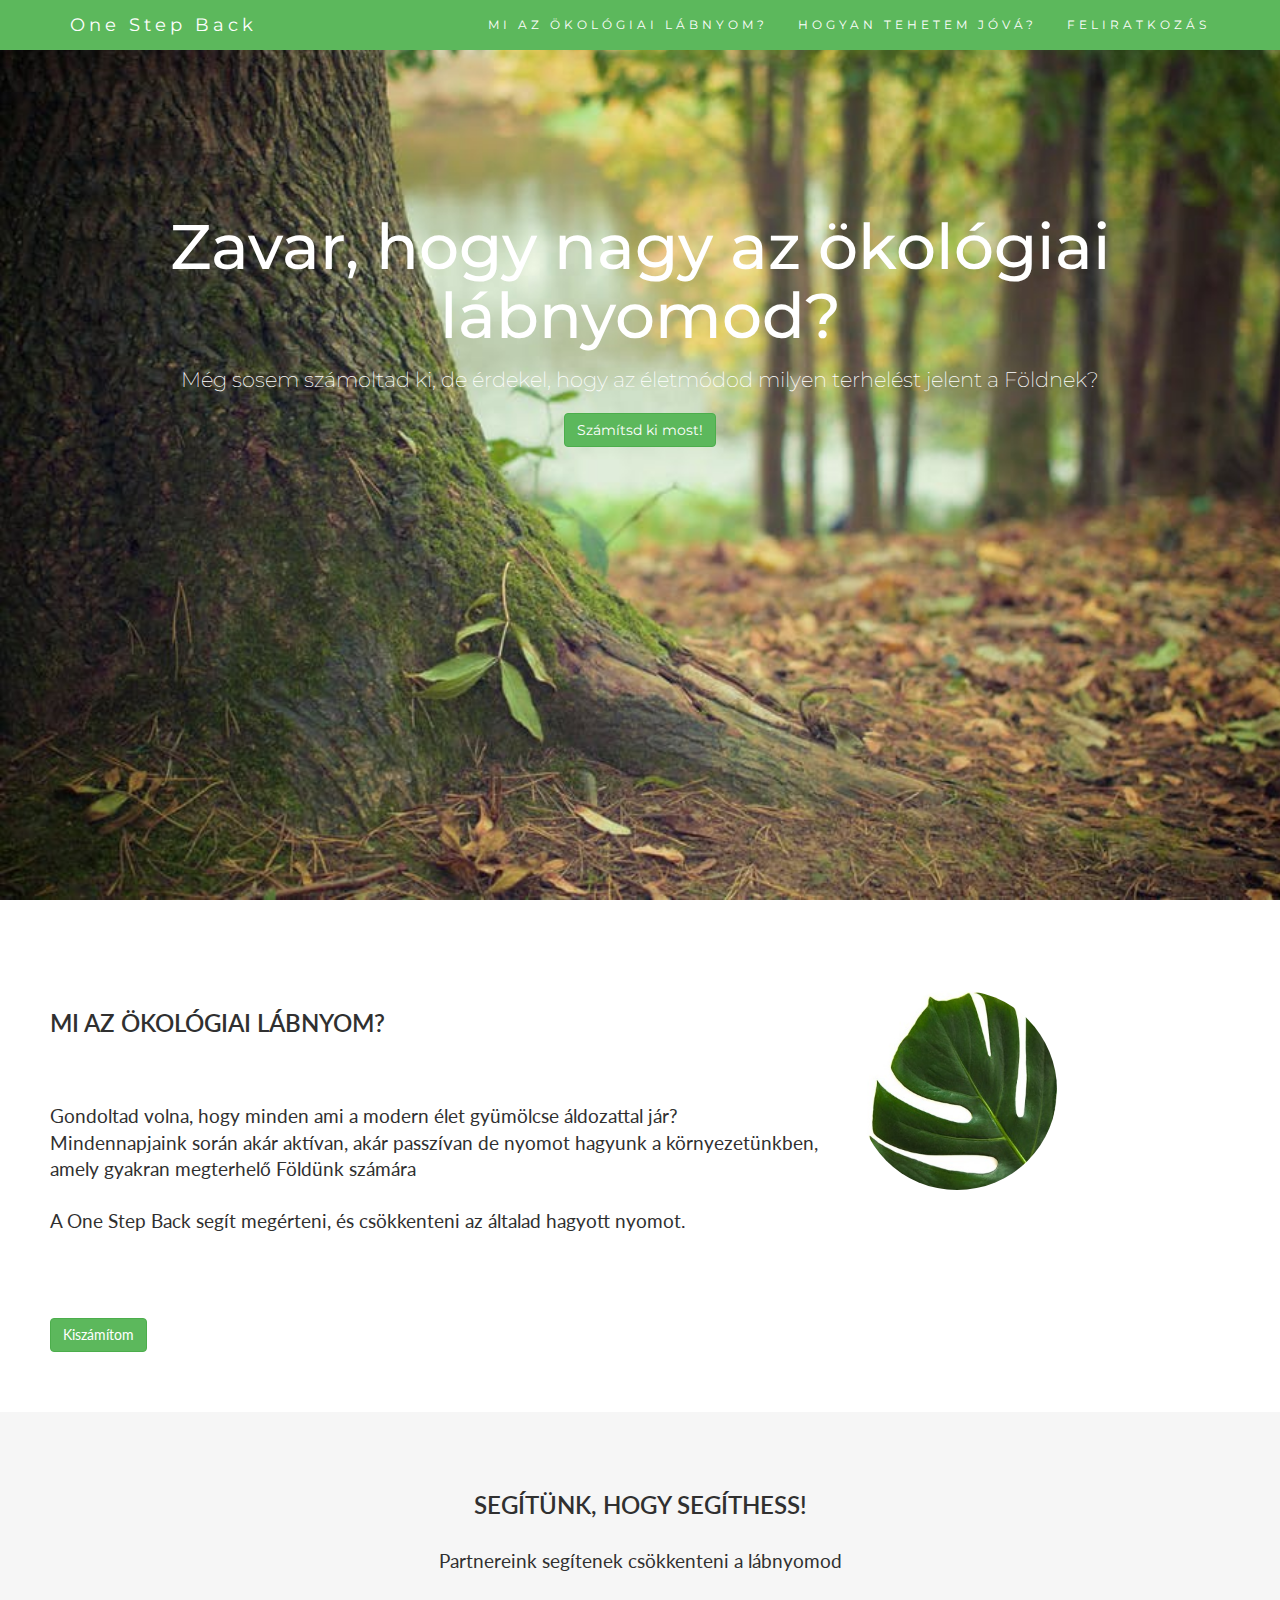
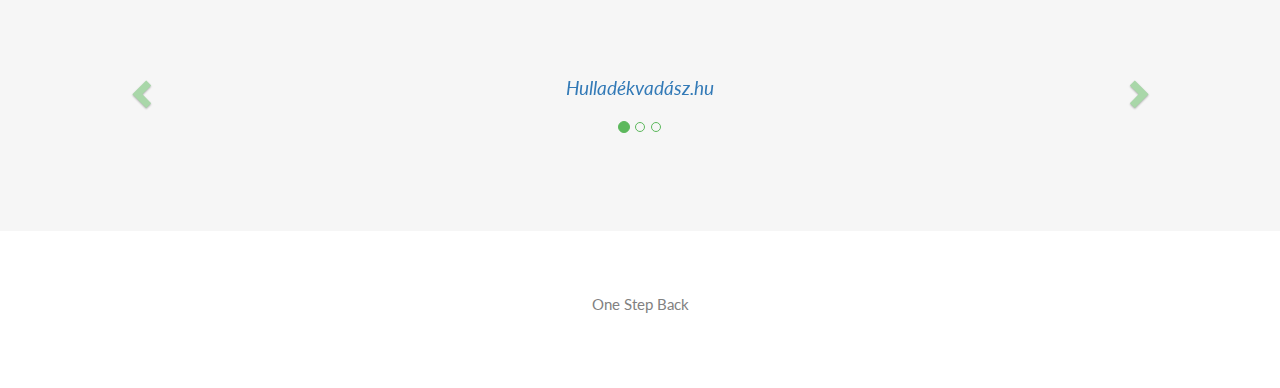
<file: index.html>
<!DOCTYPE html>
<html lang="en">
<head>
  
  <title>One Step Back</title>
  <meta charset="utf-8">
  <meta name="viewport" content="width=device-width, initial-scale=1">
  <link rel="stylesheet" href="https://maxcdn.bootstrapcdn.com/bootstrap/3.3.7/css/bootstrap.min.css">
  <link href="https://fonts.googleapis.com/css?family=Montserrat" rel="stylesheet" type="text/css">
  <link href="https://fonts.googleapis.com/css?family=Lato" rel="stylesheet" type="text/css">
  <script src="https://ajax.googleapis.com/ajax/libs/jquery/3.3.1/jquery.min.js"></script>
  <script src="https://maxcdn.bootstrapcdn.com/bootstrap/3.3.7/js/bootstrap.min.js"></script>
  <style>
  body {
      font: 400 15px Lato, sans-serif;
      line-height: 1.8;
      color: #818181;
  }
  h2 {
      font-size: 24px;
      text-transform: uppercase;
      color: #303030;
      font-weight: 600;
      margin-bottom: 30px;
  }
  h4 {
      font-size: 19px;
      line-height: 1.375em;
      color: #303030;
      font-weight: 400;
      margin-bottom: 30px;
  }  
  .jumbotron {
      background-color: white;
	  background-image: url('img/nature-forest-moss-leaves.jpg');
      color: #fff;
      padding: 100px 25px;
      font-family: Montserrat, sans-serif;
	  background-size:cover;
	  height:100vh;
  }
  .paddingTop{
	padding-top: 15% !important;
  }
  
  .roundedImg{
	height:200px;
	width: 200px;
	border-radius:50%;
  }
  .container-fluid {
      padding: 60px 50px;
  }
  .bg-grey {
      background-color: #f6f6f6;
  }
  .logo-small {
      color: #5cb85c;
      font-size: 50px;
  }
  .logo {
      color: #5cb85c;
      font-size: 200px;
  }
  .thumbnail {
      padding: 0 0 15px 0;
      border: none;
      border-radius: 0;
  }
  .thumbnail img {
      width: 100%;
      height: 100%;
      margin-bottom: 10px;
  }
  .carousel-control.right, .carousel-control.left {
      background-image: none;
      color: #5cb85c;
  }
  .carousel-indicators li {
      border-color: #5cb85c;
  }
  .carousel-indicators li.active {
      background-color: #5cb85c;
  }
  .item h4 {
      font-size: 19px;
      line-height: 1.375em;
      font-weight: 400;
      font-style: italic;
      margin: 70px 0;
  }
  .item span {
      font-style: normal;
  }
  .panel {
      border: 1px solid #5cb85c; 
      border-radius:0 !important;
      transition: box-shadow 0.5s;
  }
  .panel:hover {
      box-shadow: 5px 0px 40px rgba(0,0,0, .2);
  }
  .panel-footer .btn:hover {
      border: 1px solid #5cb85c;
      background-color: #fff !important;
      color: #5cb85c;
  }
  .panel-heading {
      color: #fff !important;
      background-color: #5cb85c !important;
      padding: 25px;
      border-bottom: 1px solid transparent;
      border-top-left-radius: 0px;
      border-top-right-radius: 0px;
      border-bottom-left-radius: 0px;
      border-bottom-right-radius: 0px;
  }
  .panel-footer {
      background-color: white !important;
  }
  .panel-footer h3 {
      font-size: 32px;
  }
  .panel-footer h4 {
      color: #aaa;
      font-size: 14px;
  }
  .panel-footer .btn {
      margin: 15px 0;
      background-color: #5cb85c;
      color: #fff;
  }
  .navbar {
      margin-bottom: 0;
      background-color: #5cb85c;
      z-index: 9999;
      border: 0;
      font-size: 12px !important;
      line-height: 1.42857143 !important;
      letter-spacing: 4px;
      border-radius: 0;
      font-family: Montserrat, sans-serif;
  }
  .navbar li a, .navbar .navbar-brand {
      color: #fff !important;
  }
  .navbar-nav li a:hover, .navbar-nav li.active a {
      color: white !important;
      background-color: #4bd74b !important;
  }
  .navbar-default .navbar-toggle {
      border-color: transparent;
      color: #fff !important;
  }
  footer .glyphicon {
      font-size: 20px;
      margin-bottom: 20px;
      color: #5cb85c;
  }
  .slideanim {visibility:hidden;}
  .slide {
      animation-name: slide;
      -webkit-animation-name: slide;
      animation-duration: 1s;
      -webkit-animation-duration: 1s;
      visibility: visible;
  }
  @keyframes slide {
    0% {
      opacity: 0;
      transform: translateY(70%);
    } 
    100% {
      opacity: 1;
      transform: translateY(0%);
    }
  }
  @-webkit-keyframes slide {
    0% {
      opacity: 0;
      -webkit-transform: translateY(70%);
    } 
    100% {
      opacity: 1;
      -webkit-transform: translateY(0%);
    }
  }
  @media screen and (max-width: 768px) {
    .col-sm-4 {
      text-align: center;
      margin: 25px 0;
    }
    .btn-lg {
        width: 100%;
        margin-bottom: 35px;
    }
  }
  @media screen and (max-width: 480px) {
    .logo {
        font-size: 150px;
    }
  }
  </style>
</head>
<body id="myPage" data-spy="scroll" data-target=".navbar" data-offset="60">

<nav class="navbar navbar-default navbar-fixed-top">
  <div class="container">
    <div class="navbar-header">
      <button type="button" class="navbar-toggle" data-toggle="collapse" data-target="#myNavbar">
        <span class="icon-bar"></span>
        <span class="icon-bar"></span>
        <span class="icon-bar"></span>                        
      </button>
      <a class="navbar-brand" href="#myPage">One Step Back</a>
    </div>
    <div class="collapse navbar-collapse" id="myNavbar">
      <ul class="nav navbar-nav navbar-right">
        <li><a href="#about">MI AZ ÖKOLÓGIAI LÁBNYOM?</a></li>
        <li><a href="#portfolio">HOGYAN TEHETEM JÓVÁ?</a></li>
        <li><a href="http://eepurl.com/cFJoer">FELIRATKOZÁS</a></li>
      </ul>
    </div>
  </div>
</nav>

<div class="jumbotron text-center paddingTop">
  <h1>Zavar, hogy nagy az ökológiai lábnyomod?</h1> 
  <p>Még sosem számoltad ki, de érdekel, hogy az életmódod milyen terhelést jelent a Földnek?</p> 
  <form>
    <div class="input-group">
      <div class="input-group-btn">
        <a href="onestepback-master/WebContent/index.html"><button type="button" class="btn btn-success callToAction">Számítsd ki most!</button></a>
      </div>
    </div>
  </form>
</div>

<div id="about" class="container-fluid">
  <div class="row">
    <div class="col-sm-8">
      <h2>Mi az ökológiai lábnyom?</h2><br>
      <h4>Gondoltad volna, hogy minden ami a modern élet gyümölcse áldozattal jár?<br>

		Mindennapjaink során akár aktívan, akár passzívan de nyomot hagyunk a környezetünkben, amely gyakran megterhelő Földünk számára<br><br>

		A One Step Back segít megérteni, és csökkenteni az általad hagyott nyomot.</h4><br>
     
      <br><a href="onestepback-master/WebContent/index.html"><button type="button" class="btn btn-success callToAction">Kiszámítom</button></a>
    </div>
    <div class="col-sm-4">
      <img src="img/pexels-photo-912413.jpeg" class="roundedImg" />
    </div>
  </div>
</div>

<div id="portfolio" class="container-fluid text-center bg-grey">
  
  <h2>Segítünk, hogy segíthess!</h2>
  <h4>Partnereink segítenek csökkenteni a lábnyomod</h4>
  <div id="myCarousel" class="carousel slide text-center" data-ride="carousel">
    <!-- Indicators -->
    <ol class="carousel-indicators">
      <li data-target="#myCarousel" data-slide-to="0" class="active"></li>
      <li data-target="#myCarousel" data-slide-to="1"></li>
      <li data-target="#myCarousel" data-slide-to="2"></li>
    </ol>

    <!-- Wrapper for slides -->
    <div class="carousel-inner" role="listbox">
      <div class="item active">
        <h4><a href="www.hulladekvadasz.hu" > Hulladékvadász.hu</a><br><span></span></h4>
      </div>
      <div class="item">
        <h4><a href="https://www.facebook.com/Levelorseg/" > Levélőrség</a><br><span></span></h4>
      </div>
 <!--      <div class="item">
        <h4><a href="" ></a><br><span></span></h4>
      </div> -->
    </div>

    <a class="left carousel-control" href="#myCarousel" role="button" data-slide="prev">
      <span class="glyphicon glyphicon-chevron-left" aria-hidden="true"></span>
      <span class="sr-only">Previous</span>
    </a>
    <a class="right carousel-control" href="#myCarousel" role="button" data-slide="next">
      <span class="glyphicon glyphicon-chevron-right" aria-hidden="true"></span>
      <span class="sr-only">Next</span>
    </a>
  </div>
</div>


<footer class="container-fluid text-center">
<!--   <a href="#myPage" title="To Top">
    <span class="glyphicon glyphicon-chevron-up"></span>
  </a> -->
  <p>One Step Back </p>
  <p></p>
</footer>


</body>
</html>
</file>
